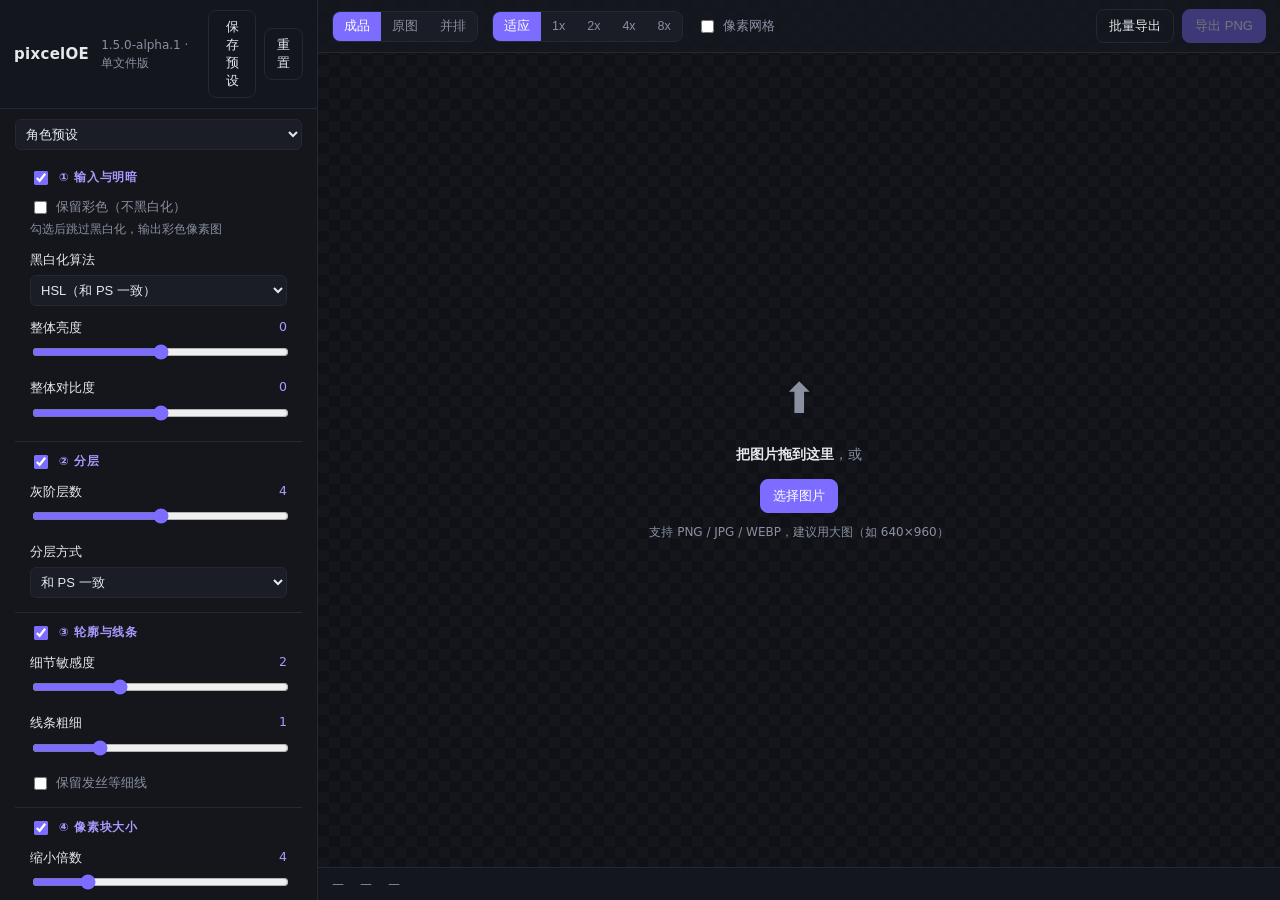
<file: pixcelOE.html>
<!DOCTYPE html>
<html lang="zh-CN">
<head>
<meta charset="UTF-8">
<meta name="viewport" content="width=device-width, initial-scale=1.0">
<title>pixcelOE 1.5.0-alpha.1 · 图片转像素图（单文件版）</title>
<style>
:root{--bg:#0c0e13;--panel:#14161c;--panel2:#1a1d25;--line:#232833;--fg:#e6e8ee;--fg2:#8a90a0;--accent:#7c6cff;--accent2:#a99bff}
*{box-sizing:border-box}
html,body{margin:0;height:100%;background:var(--bg);color:var(--fg);font:14px/1.5 system-ui,"Microsoft YaHei",sans-serif}
.layout{display:grid;grid-template-columns:318px minmax(0,1fr);grid-template-rows:minmax(0,1fr);height:100vh}
.panel{background:var(--panel);border-right:1px solid var(--line);overflow-y:auto;padding-bottom:16px}
.stage{display:flex;flex-direction:column;min-width:0;min-height:0;overflow:hidden;background:linear-gradient(45deg,#0f1116 25%,transparent 25%,transparent 75%,#0f1116 75%),linear-gradient(45deg,#0f1116 25%,#14161c 25%,#14161c 75%,#0f1116 75%);background-size:22px 22px;background-position:0 0,11px 11px}
.topbar{display:flex;align-items:center;gap:12px;padding:10px 14px;background:rgba(20,23,30,.95);border-bottom:1px solid var(--line)}
.topbar h1{font-size:15px;margin:0;font-weight:600;letter-spacing:.3px}
.topbar .sub{color:var(--fg2);font-size:12px}
.topbar-actions{margin-left:auto;display:flex;gap:8px;align-items:center}
.btn{background:var(--panel2);color:var(--fg);border:1px solid var(--line);border-radius:8px;padding:7px 12px;cursor:pointer;font-size:13px}
.btn:hover{background:#232733}
.btn.primary{background:var(--accent);border-color:var(--accent);color:#fff}
.btn:disabled{opacity:.4;cursor:not-allowed}
.btn.ghost{background:transparent}
.stage-toolbar{display:flex;align-items:center;gap:14px;padding:9px 14px;background:rgba(20,23,30,.92);border-bottom:1px solid var(--line);flex-wrap:wrap}
.seg{display:flex;background:var(--panel2);border:1px solid var(--line);border-radius:8px;overflow:hidden}
.seg button{background:transparent;color:var(--fg2);border:none;padding:6px 11px;cursor:pointer;font-size:12.5px}
.seg button.on{background:var(--accent);color:#fff}
.chk{display:flex;align-items:center;gap:6px;color:var(--fg2);font-size:12.5px;cursor:pointer;user-select:none}
.chk input{accent-color:var(--accent)}
.canvas-wrap{flex:1;position:relative;overflow:auto;display:grid;place-items:center;padding:22px;min-height:0}
.drop-hint{color:var(--fg2);text-align:center;padding:40px}
.drop-hint .drop-icon{font-size:42px;margin-bottom:8px}
.drop-hint b{color:var(--fg)}
.hint-sub{font-size:12px;margin-top:10px}
.views{display:flex;gap:16px;align-items:center}
.view{position:relative;line-height:0}
.view img{display:block;image-rendering:pixelated;max-width:none}
.tag{pointer-events:none;position:absolute;left:4px;top:4px;background:rgba(0,0,0,.6);color:#fff;font-size:11px;padding:2px 6px;border-radius:4px;display:none}
.views.result #view-original{display:none}
.views.original #view-result{display:none}
.views.original #view-original .tag,.views.split #view-original .tag{display:block}
.views.result #view-result .tag{display:block}
.grid-overlay{position:absolute;inset:0;pointer-events:none;z-index:3}
.busy{position:absolute;inset:0;display:flex;align-items:center;justify-content:center;gap:12px;background:rgba(12,14,19,.62);z-index:6;color:var(--fg2)}
.spinner{width:22px;height:22px;border:3px solid var(--line);border-top-color:var(--accent);border-radius:50%;animation:spin 1s linear infinite}
@keyframes spin{to{transform:rotate(360deg)}}
.stage-status{display:flex;gap:16px;padding:7px 14px;background:rgba(20,23,30,.95);border-top:1px solid var(--line);color:var(--fg2);font-size:12px;flex-wrap:wrap}
.stage-status .ok{color:#5ecf8a}
.stage-status .bad{color:#ef6a6a}
.group{border-bottom:1px solid #232833;padding:10px 15px 14px}
.group:last-child{border-bottom:none}
.step-toggle{display:flex;align-items:center;gap:8px;margin:0 0 10px;cursor:pointer;user-select:none}
.step-toggle input{accent-color:var(--accent);width:14px;height:14px;flex:0 0 auto}
.step-toggle span{font-size:11.5px;font-weight:600;letter-spacing:.7px;text-transform:uppercase;color:var(--accent2)}
.group.off .field{opacity:.35;pointer-events:none}
.field{margin-bottom:12px}
.field:last-child{margin-bottom:0}
.field-top{display:flex;justify-content:space-between;margin-bottom:5px}
.field-top label{font-size:13px;color:var(--fg)}
.val{color:var(--accent2);font-size:12.5px;font-variant-numeric:tabular-nums}
input[type=range]{width:100%;accent-color:var(--accent)}
select{width:100%;background:var(--panel2);color:var(--fg);border:1px solid var(--line);border-radius:6px;padding:6px;font-size:13px}
.help{font-size:11.5px;color:var(--fg2);margin-top:4px}
.chk .help{display:none}
#toast{position:fixed;left:50%;bottom:22px;transform:translateX(-50%);background:#232733;border:1px solid var(--line);color:var(--fg);padding:9px 16px;border-radius:8px;z-index:9;font-size:13px;opacity:0;transition:opacity .2s;pointer-events:none}
#toast.show{opacity:1}
.hidden{display:none!important}
</style>
</head>
<body>
<div class="layout">
  <aside class="panel">
    <div class="topbar">
      <h1>pixcelOE</h1><span class="sub">1.5.0-alpha.1 · 单文件版</span>
      <div class="topbar-actions">
        <button id="btn-save-preset" class="btn ghost" title="把当前参数存为预设">保存预设</button>
        <button id="btn-reset" class="btn ghost" title="恢复默认参数">重置</button>
      </div>
    </div>
    <div class="group">
      <label class="chk" style="margin-bottom:8px">
        <select id="preset">
          <option value="character">角色预设</option>
          <option value="scene">场景预设</option>
        </select>
      </label>
      <div id="controls"></div>
    </div>
  </aside>

  <section class="stage">
    <div class="stage-toolbar">
      <div class="seg" id="view-mode">
        <button data-v="result" class="on">成品</button>
        <button data-v="original">原图</button>
        <button data-v="split">并排</button>
      </div>
      <div class="seg" id="zoom">
        <button data-z="fit" class="on">适应</button>
        <button data-z="1">1x</button>
        <button data-z="2">2x</button>
        <button data-z="4">4x</button>
        <button data-z="8">8x</button>
      </div>
      <label class="chk"><input type="checkbox" id="chk-grid"> 像素网格</label>
      <div class="topbar-actions" style="margin-left:auto">
        <button id="btn-batch" class="btn ghost" title="批量导出多张图">批量导出</button>
        <button id="btn-export" class="btn primary" disabled>导出 PNG</button>
      </div>
    </div>

    <div class="canvas-wrap" id="canvas-wrap">
      <div id="drop-hint" class="drop-hint">
        <div class="drop-icon">⬆</div>
        <p><b>把图片拖到这里</b>，或</p>
        <button class="btn primary" id="btn-pick">选择图片</button>
        <p class="hint-sub">支持 PNG / JPG / WEBP，建议用大图（如 640×960）</p>
        <input type="file" id="file" accept="image/*" multiple hidden>
      </div>
      <div id="views" class="views hidden">
        <div class="view" id="view-original"><img id="img-original" alt="原图"></div>
        <div class="view" id="view-result"><img id="img-result" alt="成品"></div>
      </div>
      <div id="busy" class="busy hidden"><div class="spinner"></div><span>转换中…</span></div>
    </div>

    <div class="stage-status">
      <span id="st-size">—</span>
      <span id="st-time">—</span>
      <span id="st-check">—</span>
      <span id="st-warn" class="bad"></span>
    </div>
  </section>
</div>
<div id="toast"></div>

<script id="pipeline-code">
/* ============================ 调色板 ============================ */
const PALETTE = {
  gray: {
    character: { hex: ["#0F0F0F","#232323","#3A3A3A","#565656","#787878","#9E9E9E","#CACACA","#F2F2F2"] },
    scene: { hex: ["#000000","#282828","#5F5F5F","#919191","#B9B9B9","#DCDCDC","#FFFFFF"] }
  }
};
function hexToRgb(h){h=h.replace('#','');return [parseInt(h.slice(0,2),16),parseInt(h.slice(2,4),16),parseInt(h.slice(4,6),16)];}
function grayRgb(kind){return PALETTE.gray[kind].hex.map(hexToRgb);}
function narrowPalette(pal, levels){
  const n=pal.length;
  if(levels<=0||levels>=n) return pal.slice();
  if(levels===1)return [pal[0]];
  const out=[];
  for(let i=0;i<levels;i++){const idx=roundEven(i*(n-1)/(levels-1));out.push(pal[idx]);}
  return out;
}
function roundEven(v){const lo=Math.floor(v);return v-lo===0.5?(lo%2===0?lo:lo+1):Math.round(v);}
function posterizeSteps(levels, mode, pal){
  if(levels===1)levels=2;
  if(levels&&mode==='ps'){const step=255/(levels-1);const out=[];for(let i=0;i<levels;i++)out.push(roundEven(i*step));return out;}
  if(!pal) pal=grayRgb('character');
  let vals=pal.map(c=>c[0]);
  if(levels&&levels!==vals.length){const lo=Math.min(...vals),hi=Math.max(...vals);vals=[];for(let i=0;i<levels;i++)vals.push(roundEven(lo+(hi-lo)*i/(levels-1)));}
  return [...new Set(vals.map(v=>Math.round(v)))].sort((a,b)=>a-b);
}

/* ============================ 图像工具 ============================ */
const f32=Math.fround;
function lum709(r,g,b){return f32(f32(f32(f32(0.2126)*r)+f32(f32(0.7152)*g))+f32(f32(0.0722)*b));}
function clamp(v,a,b){return v<a?a:(v>b?b:v);}
function rgb2gray(rgb){const n=rgb.length/3;const g=new Float32Array(n);for(let i=0;i<n;i++){const o=i*3;g[i]=f32(0.2126*rgb[o]+0.7152*rgb[o+1]+0.0722*rgb[o+2]);}return g;}

/* Quickselect avoids allocating and sorting a JS array for every source pixel. */
let medianScratch=new Float32Array(256);
function medCount(vals,n){
  if(medianScratch.length<n)medianScratch=new Float32Array(n);
  const a=medianScratch;a.set(vals.subarray(0,n));const mid=n>>1;
  let left=0,right=n-1;
  while(left<right){
    const pivot=a[(left+right)>>1];let i=left,j=right;
    while(i<=j){while(a[i]<pivot)i++;while(a[j]>pivot)j--;if(i<=j){const v=a[i];a[i++]=a[j];a[j--]=v;}}
    if(mid<=j)right=j;else if(mid>=i)left=i;else break;
  }
  if(n%2)return a[mid];
  let lower=-Infinity;for(let i=0;i<mid;i++)if(a[i]>lower)lower=a[i];
  return f32(f32(lower+a[mid])/2);
}

/* 窗口 (2r+1)² 的 min/max/median（边缘复制） */
function localStat(gray,h,w,r){
  const mn=new Float32Array(h*w),mx=new Float32Array(h*w),md=new Float32Array(h*w);
  const N=(2*r+1)*(2*r+1);
  const buf=new Float32Array(N);
  for(let y=0;y<h;y++)for(let x=0;x<w;x++){
    let k=0,lo=255,hi=0;
    for(let dy=-r;dy<=r;dy++)for(let dx=-r;dx<=r;dx++){
      const yy=clamp(y+dy,0,h-1),xx=clamp(x+dx,0,w-1);
      const v=gray[yy*w+xx];buf[k++]=v;if(v<lo)lo=v;if(v>hi)hi=v;
    }
    mn[y*w+x]=lo;mx[y*w+x]=hi;md[y*w+x]=medCount(buf,N);
  }
  return [mn,mx,md];
}

/* 腐蚀(min)/膨胀(max) */
function morph(gray,h,w,r,mode){
  const out=gray.slice();
  for(let y=0;y<h;y++)for(let x=0;x<w;x++){
    let v=mode==='min'?255:0;
    for(let dy=-r;dy<=r;dy++)for(let dx=-r;dx<=r;dx++){
      const yy=clamp(y+dy,0,h-1),xx=clamp(x+dx,0,w-1);
      const t=gray[yy*w+xx];
      v=mode==='min'?Math.min(v,t):Math.max(v,t);
    }
    out[y*w+x]=v;
  }
  return out;
}

/* 对比度感知轮廓扩展 */
function outlineExpand(gray,h,w,patch,thickness,keepThin){
  const [mn,mx,med]=localStat(gray,h,w,patch);
  const bright=new Float32Array(h*w),dark=new Float32Array(h*w);
  for(let i=0;i<h*w;i++){bright[i]=Math.fround(Math.max(0,Math.fround(mx[i]-med[i])));dark[i]=Math.fround(Math.max(0,Math.fround(med[i]-mn[i])));}
  let wmax=0;
  const wt=new Float32Array(h*w);
  for(let i=0;i<h*w;i++){const w1=Math.fround(Math.fround(1-Math.fround(med[i]/255))*bright[i]);const w2=Math.fround(Math.abs(Math.fround(bright[i]-dark[i])));wt[i]=Math.fround(w1+w2);if(wt[i]>wmax)wmax=wt[i];}
  for(let i=0;i<h*w;i++)wt[i]=wmax>0?Math.fround(wt[i]/f32(wmax+1e-6)):0;
  const eroded=morph(gray,h,w,thickness,'min');
  const dilated=morph(gray,h,w,thickness,'max');
  const blended=new Float32Array(h*w);
  for(let i=0;i<h*w;i++)blended[i]=Math.fround(Math.fround(wt[i]*dilated[i])+Math.fround(f32(1-wt[i])*eroded[i]));
  let closed=morph(morph(blended,h,w,1,'max'),h,w,1,'min');
  if(keepThin)return closed;
  return morph(morph(closed,h,w,1,'min'),h,w,1,'max');
}

/* 轮廓扩展 + 彩色保持，返回 [expandedRgb(Uint8Clamped), gray] */
function expandOnly(rgb,h,w,patch,thickness,keepThin){
  const gray=rgb2gray(rgb);
  const expanded=outlineExpand(gray,h,w,patch,thickness,keepThin);
  const out=new Float32Array(h*w*3);
  for(let i=0;i<h*w;i++){
    const o=i*3;
    const ratio=clamp(Math.fround(expanded[i]/Math.max(gray[i],1.0)),0,4);
    out[o]=clamp(f32(rgb[o]*ratio),0,255);
    out[o+1]=clamp(f32(rgb[o+1]*ratio),0,255);
    out[o+2]=clamp(f32(rgb[o+2]*ratio),0,255);
  }
  return [out,gray];
}

/* ============================ 去饱和 / 分档 / 明暗 ============================ */
function desaturateAdjust(rgb,h,w,desat,brightness,contrast){
  const lum=new Float32Array(h*w);
  const k=contrast?((259*(contrast+255))/(255*(259-contrast))):1;
  for(let i=0;i<h*w;i++){
    const o=i*3,r=rgb[o],g=rgb[o+1],b=rgb[o+2];
    let l=desat==='hsl'?Math.fround((Math.max(r,g,b)+Math.min(r,g,b))*0.5):lum709(r,g,b);
    if(brightness)l=Math.fround(l+brightness);
    if(contrast)l=f32(f32(f32(k)*f32(l-128))+128);
    lum[i]=clamp(l,0,255);
  }
  return lum;
}

function posterizeLum(lum,h,w,levels,mode,steps){
  const out=new Uint8ClampedArray(h*w*3);
  for(let i=0;i<h*w;i++){
    let g;
    if(mode==='ps'&&levels&&levels>=2){
      let idx=Math.floor(lum[i]*levels/256);
      idx=clamp(idx,0,steps.length-1);
      g=steps[idx];
    }else{
      let best=0,bd=1e9;
      for(let s=0;s<steps.length;s++){const d=Math.abs(lum[i]-steps[s]);if(d<bd){bd=d;best=s;}}
      g=steps[best];
    }
    const o=i*3;out[o]=g;out[o+1]=g;out[o+2]=g;
  }
  return out;
}

function adjustColor(rgb,h,w,brightness,contrast){
  const out=new Uint8ClampedArray(h*w*3);
  const k=contrast?((259*(contrast+255))/(255*(259-contrast))):1;
  for(let i=0;i<h*w;i++){
    const o=i*3,r=rgb[o],g=rgb[o+1],b=rgb[o+2];
    let l0=(Math.max(r,g,b)+Math.min(r,g,b))*0.5;
    let l=l0;
    if(brightness)l=f32(l+brightness);
    if(contrast)l=f32(f32(f32(k)*f32(l-128))+128);
    l=clamp(l,0,255);
    const ratio=l0>0?f32(l/Math.max(l0,1e-6)):1;
    out[o]=Math.trunc(clamp(f32(r*ratio),0,255));out[o+1]=Math.trunc(clamp(f32(g*ratio),0,255));out[o+2]=Math.trunc(clamp(f32(b*ratio),0,255));
  }
  return out;
}

/* ============================ LAB ============================ */
function srgbToLinear(c){return c<=f32(0.04045)?f32(c/f32(12.92)):f32(Math.pow(f32(f32(c+f32(0.055))/f32(1.055)),f32(2.4)));}
function linearToSrgb(c){return c<=f32(0.0031308)?f32(f32(12.92)*c):f32(f32(f32(1.055)*f32(Math.pow(Math.max(c,0),f32(1/2.4))))-f32(0.055));}
function labF(t){const d=6/29;return t>f32(d*d*d)?f32(Math.cbrt(t)):f32(f32(t/f32(3*d*d))+f32(4/29));}
function labFinv(t){const d=6/29;return t>f32(d)?f32(Math.pow(t,3)):f32(f32(3*d*d)*f32(t-f32(4/29)));}
function dot3(a,b,c,x,y,z){return f32(f32(f32(f32(a)*x)+f32(f32(b)*y))+f32(f32(c)*z));}
function rgbToLab(rgb,h,w){
  const lab=new Float32Array(h*w*3);
  for(let i=0;i<h*w;i++){
    const o=i*3;
    const r=srgbToLinear(f32(rgb[o]/255)),g=srgbToLinear(f32(rgb[o+1]/255)),b=srgbToLinear(f32(rgb[o+2]/255));
    const x=dot3(0.412453,0.357580,0.180423,r,g,b);
    const y=dot3(0.212671,0.715160,0.072169,r,g,b);
    const z=dot3(0.019334,0.119193,0.950227,r,g,b);
    const fx=labF(f32(x/f32(0.95047))),fy=labF(y),fz=labF(f32(z/f32(1.08883)));
    lab[o]=f32(f32(116*fy)-16);lab[o+1]=f32(500*f32(fx-fy));lab[o+2]=f32(200*f32(fy-fz));
  }
  return lab;
}
function labToRgb(lab,h,w){
  const rgb=new Uint8ClampedArray(h*w*3);
  for(let i=0;i<h*w;i++){
    const o=i*3,L=lab[o],A=lab[o+1],B=lab[o+2];
    const fy=f32(f32(L+16)/116),fx=f32(fy+f32(A/500)),fz=f32(fy-f32(B/200));
    const x=f32(f32(0.95047)*labFinv(fx)),y=labFinv(fy),z=f32(f32(1.08883)*labFinv(fz));
    let r=dot3(3.240479,-1.537150,-0.498535,x,y,z);
    let g=dot3(-0.969256,1.875992,0.041556,x,y,z);
    let b=dot3(0.055648,-0.204043,1.057311,x,y,z);
    rgb[o]=Math.trunc(clamp(f32(linearToSrgb(r)*255),0,255));
    rgb[o+1]=Math.trunc(clamp(f32(linearToSrgb(g)*255),0,255));
    rgb[o+2]=Math.trunc(clamp(f32(linearToSrgb(b)*255),0,255));
  }
  return rgb;
}

/* Hue-preserving HSL lightness layers + optional lightness dither. */
const BAYER={
  bayer4:[[0,8,2,10],[12,4,14,6],[3,11,1,9],[15,7,13,5]],
  bayer8:[[0,32,8,40,2,34,10,42],[48,16,56,24,50,18,58,26],[12,44,4,36,14,46,6,38],[60,28,52,20,62,30,54,22],[3,35,11,43,1,33,9,41],[51,19,59,27,49,17,57,25],[15,47,7,39,13,45,5,37],[63,31,55,23,61,29,53,21]]
};
function quantizeColor(rgb,h,w,colorLevels,grayLevels,dither,ditherStrength){
  const out=new Uint8ClampedArray(h*w*3),m=BAYER[dither];
  const clv=Math.max(2,colorLevels),glv=Math.max(2,grayLevels);
  for(let y=0;y<h;y++)for(let x=0;x<w;x++){
    const o=(y*w+x)*3;
    const r=f32(rgb[o]/255),g=f32(rgb[o+1]/255),b=f32(rgb[o+2]/255);
    const hi=Math.max(r,g,b),lo=Math.min(r,g,b),base=f32(f32(hi+lo)*0.5);
    let lightness=base;
    if(m){const t=m[y%m.length][x%m[0].length]/(m.length*m[0].length)-0.5;
      lightness=clamp(f32(lightness+f32(t*f32(ditherStrength/255))),0,1);}
    const k=f32(hi-lo)>f32(8/255)?clv:glv;
    const target=f32(clamp(Math.floor(lightness*k+0.5)/k,0,1));
    writeLightness(out,o,r,g,b,base,target);
  }
  return out;
}
function writeLightness(out,o,r,g,b,base,target){
  const span=Math.min(base,f32(1-base)),targetSpan=Math.min(target,f32(1-target));
  const scale=span>0?f32(targetSpan/span):0;
  out[o]=roundEven(f32(clamp(f32(f32(f32(r-base)*scale)+target),0,1)*255));
  out[o+1]=roundEven(f32(clamp(f32(f32(f32(g-base)*scale)+target),0,1)*255));
  out[o+2]=roundEven(f32(clamp(f32(f32(f32(b-base)*scale)+target),0,1)*255));
}
function restoreColorHue(rgb,reference,h,w){
  const out=new Uint8ClampedArray(h*w*3);
  for(let o=0;o<out.length;o+=3){
    const r=f32(reference[o]/255),g=f32(reference[o+1]/255),b=f32(reference[o+2]/255);
    const base=f32(f32(Math.max(r,g,b)+Math.min(r,g,b))*0.5);
    const a=f32(rgb[o]/255),c=f32(rgb[o+1]/255),d=f32(rgb[o+2]/255);
    const target=f32(f32(Math.max(a,c,d)+Math.min(a,c,d))*0.5);
    if(Math.max(reference[o],reference[o+1],reference[o+2])-Math.min(reference[o],reference[o+1],reference[o+2])<=8){
      const gray=roundEven(f32(target*255));out[o]=gray;out[o+1]=gray;out[o+2]=gray;
    }else writeLightness(out,o,r,g,b,base,target);
  }
  return out;
}
function cleanColorSpeckles(reference,h,w,strength=2){
  if(strength<=0)return reference;
  const n=h*w,hue=new Float64Array(n),colored=new Uint8Array(n),out=reference.slice();
  for(let i=0;i<n;i++){
    const o=i*3,r=reference[o],g=reference[o+1],b=reference[o+2];
    const hi=Math.max(r,g,b),lo=Math.min(r,g,b),delta=hi-lo;
    colored[i]=delta>8?1:0;const safe=Math.max(delta,1);
    const angle=hi===r?(g-b)/safe:hi===g?2+(b-r)/safe:4+(r-g)/safe;
    hue[i]=(angle*60+360)%360;
  }
  const similar=(a,b)=>{if(!colored[a])return !colored[b];const d=Math.abs(hue[a]-hue[b]);return colored[b]&&Math.min(d,360-d)<=18;};
  for(let y=0;y<h;y++)for(let x=0;x<w;x++){
    const i=y*w+x;if(!colored[i])continue;
    const neighbors=[];let support=0;
    for(let yy=Math.max(0,y-2);yy<Math.min(h,y+3);yy++)for(let xx=Math.max(0,x-2);xx<Math.min(w,x+3);xx++){
      const j=yy*w+xx;if(j===i)continue;neighbors.push(j);if(similar(i,j))support++;
    }
    if(support>=(Number(strength)===1?1:5))continue;
    let best=-1,bestCount=2,bestDistance=Infinity;
    for(const j of neighbors){
      let count=0;for(const k of neighbors)if(similar(j,k))count++;
      const distance=(Math.floor(j/w)-y)**2+(j%w-x)**2;
      if(count>=3&&(count>bestCount||(count===bestCount&&distance<bestDistance))){best=j;bestCount=count;bestDistance=distance;}
    }
    if(best>=0){out[i*3]=reference[best*3];out[i*3+1]=reference[best*3+1];out[i*3+2]=reference[best*3+2];}
  }
  return out;
}

/* ============================ 降采样 ============================ */
function contrastDownsample(rgb,h,w,factor,darkTol,mode){
  const ph=Math.floor(h/factor),pw=Math.floor(w/factor);
  const out=new Uint8ClampedArray(ph*pw*3);
  const tol=0.02,center=(factor*factor)>>1;
  for(let by=0;by<ph;by++)for(let bx=0;bx<pw;bx++){
    // 收集块
    const N=factor*factor;const lum=new Float32Array(N);
    const ch=[new Float32Array(N),new Float32Array(N),new Float32Array(N)];
    let k=0;
    for(let dy=0;dy<factor;dy++)for(let dx=0;dx<factor;dx++){
      const o=((by*factor+dy)*w+(bx*factor+dx))*3;
      const r=f32(rgb[o]/255),g=f32(rgb[o+1]/255),b=f32(rgb[o+2]/255);
      lum[k]=Math.fround(lum709(r,g,b));ch[0][k]=r;ch[1][k]=g;ch[2][k]=b;k++;
    }
    const bMed=medCount(lum,N);
    let bMean=0,bMin=1,bMax=0;
    for(let i=0;i<N;i++){bMean=Math.fround(bMean+lum[i]);if(lum[i]<bMin)bMin=lum[i];if(lum[i]>bMax)bMax=lum[i];}
    bMean=Math.fround(bMean/N);
    let outLum;
    if(mode==='median')outLum=bMed;
    else{
      outLum=bMed<bMean-tol?bMin:(bMed>bMean+tol?bMax:lum[center]);
      if(mode==='bridge'){
        const choseLight=outLum>bMed;
        const gap=(bMin<bMed-darkTol)&&choseLight;
        if(gap)outLum=bMin;
      }else if((mode==='dark'||mode==='edge')&&darkTol>0){
        let darkLine;
        if(mode==='edge'){
          let bgf=0;for(let i=0;i<N;i++)if(lum[i]>0.90)bgf+=1;bgf/=N;
          darkLine=(bMin<bMed-darkTol)&&(bgf>0.02);
        }else darkLine=bMin<bMed-darkTol;
        if(darkLine)outLum=bMin;
      }
    }
    // 色度 median
    const cur=[medCount(ch[0],N),medCount(ch[1],N),medCount(ch[2],N)];
    const curLum=lum709(cur[0],cur[1],cur[2]);
    const delta=f32(outLum-curLum);
    const oo=(by*pw+bx)*3;
    out[oo]=roundEven(f32(clamp(f32(cur[0]+delta),0,1)*255));
    out[oo+1]=roundEven(f32(clamp(f32(cur[1]+delta),0,1)*255));
    out[oo+2]=roundEven(f32(clamp(f32(cur[2]+delta),0,1)*255));
  }
  return out;
}

function downsampleColor(rgb,h,w,factor,mode){
  let padH=(factor-h%factor)%factor,padW=(factor-w%factor)%factor;
  const H=h+padH,W=w+padW;
  const buf=new Uint8ClampedArray(H*W*3);
  for(let y=0;y<H;y++)for(let x=0;x<W;x++){
    const yy=clamp(y,0,h-1),xx=clamp(x,0,w-1);
    const o=(y*W+x)*3,so=(yy*w+xx)*3;
    buf[o]=rgb[so];buf[o+1]=rgb[so+1];buf[o+2]=rgb[so+2];
  }
  const ph=Math.floor(H/factor),pw=Math.floor(W/factor);
  const out=new Uint8ClampedArray(ph*pw*3);
  const N=factor*factor;
  for(let by=0;by<ph;by++)for(let bx=0;bx<pw;bx++){
    const lum=new Float32Array(N);
    for(let dy=0;dy<factor;dy++)for(let dx=0;dx<factor;dx++){
      const o=((by*factor+dy)*W+(bx*factor+dx))*3;
      lum[dy*factor+dx]=f32((buf[o]+buf[o+1]+buf[o+2])/3);
    }
    let idx;
    if(mode==='box'||mode==='edge'){ // 均值
      let r=0,g=0,b=0;
      for(let dy=0;dy<factor;dy++)for(let dx=0;dx<factor;dx++){
        const o=((by*factor+dy)*W+(bx*factor+dx))*3;
        r+=buf[o];g+=buf[o+1];b+=buf[o+2];
      }
      const oo=(by*pw+bx)*3;out[oo]=roundEven(f32(r/N));out[oo+1]=roundEven(f32(g/N));out[oo+2]=roundEven(f32(b/N));
      continue;
    }
    if(mode==='dark')idx=argMin(lum,N);
    else if(mode==='skew')idx=argMax(lum,N);
    else if(mode==='median')idx=argMedian(lum,N);
    else{ // bridge
      let bMin=255,bMax=0,bMean=0;
      for(let i=0;i<N;i++){bMean+=lum[i];if(lum[i]<bMin)bMin=lum[i];if(lum[i]>bMax)bMax=lum[i];}
      bMean/=N;
      const bMed=medCount(lum,N);
      const skew=f32(bMed-f32(f32(bMin+bMax)/2));
      idx=skew<-8?argMin(lum,N):(skew>8?argMax(lum,N):argMedian(lum,N));
    }
    const o=((by*factor+idx/factor|0)*W+(bx*factor+idx%factor))*3;
    const oo=(by*pw+bx)*3;out[oo]=buf[o];out[oo+1]=buf[o+1];out[oo+2]=buf[o+2];
  }
  return out;
}
function argMin(a,n){let m=0;for(let i=1;i<n;i++)if(a[i]<a[m])m=i;return m;}
function argMax(a,n){let m=0;for(let i=1;i<n;i++)if(a[i]>a[m])m=i;return m;}
function argMedian(a,n){return Array.from({length:n},(_,i)=>i).sort((i,j)=>a[i]-a[j])[n>>1];}

/* ============================ 量化 / 抖动 ============================ */
function nearestPalette(rgb,h,w,palette){
  const out=new Uint8ClampedArray(h*w*3);
  for(let i=0;i<h*w;i++){
    const o=i*3,r=rgb[o],g=rgb[o+1],b=rgb[o+2];
    let bd=1e9,bc=palette[0];
    for(const c of palette){const d=(r-c[0])**2+(g-c[1])**2+(b-c[2])**2;if(d<bd){bd=d;bc=c;}}
    out[o]=bc[0];out[o+1]=bc[1];out[o+2]=bc[2];
  }
  return out;
}
function applyDither(rgb,h,w,pattern,strength){
  const m=BAYER[pattern];const n=m.length*m[0].length,th=m.length,tw=m[0].length;
  const out=new Uint8ClampedArray(h*w*3);
  for(let y=0;y<h;y++)for(let x=0;x<w;x++){
    const t=m[y%th][x%tw]/n-0.5;
    const i=y*w+x,o=i*3;
    const lum0=f32((rgb[o]+rgb[o+1]+rgb[o+2])/3);
    const lum1=clamp(f32(lum0+f32(t*f32(strength))),0,255);
    const ratio=lum0>0?f32(lum1/Math.max(lum0,1e-6)):1;
    out[o]=Math.trunc(clamp(f32(rgb[o]*ratio),0,255));out[o+1]=Math.trunc(clamp(f32(rgb[o+1]*ratio),0,255));out[o+2]=Math.trunc(clamp(f32(rgb[o+2]*ratio),0,255));
  }
  return out;
}

// Same deterministic masks as core/selective.py; also embedded in the offline worker.
function accentHSV(c){
  const hi=Math.max(...c),lo=Math.min(...c),d=hi-lo,safe=Math.max(d,1);
  const hue=hi===c[0]?(c[1]-c[2])/safe:hi===c[1]?2+(c[2]-c[0])/safe:4+(c[0]-c[1])/safe;
  return [(hue*60+360)%360,hi?d/hi*100:0,d];
}
function accentRGB(hex){return [1,3,5].map(i=>parseInt(hex.slice(i,i+2),16));}
function accentShade(target,gray){
  const rgb=target.map(c=>f32(c/255)),base=f32(f32(Math.max(...rgb)+Math.min(...rgb))*.5);
  const light=f32(f32(f32(Math.max(...gray)/255)+f32(Math.min(...gray)/255))*.5);
  const out=new Uint8ClampedArray(3);
  if(Math.max(...target)-Math.min(...target)<=8)out.fill(roundEven(f32(light*255)));
  else writeLightness(out,0,...rgb,base,light);return out;
}
function rasterPaintMask(value,H,W,stride,w,h){
  const mask=new Uint8Array(H*W);
  for(const stroke of (value.strokes||[]).slice(0,512)){
    const pts=stroke.points||[],radius=Math.max(.00001,Math.min(64,Number(stroke.radius??.03)))*Math.min(w,h);
    for(let k=0;k<pts.length;k++){
      const a=pts[k],b=pts[Math.min(k+1,pts.length-1)],ax=a[0]*w,ay=a[1]*h,dx=(b[0]-a[0])*w,dy=(b[1]-a[1])*h;
      const denom=dx*dx+dy*dy;
      const x0=Math.max(0,Math.floor((Math.min(ax,ax+dx)-radius)/stride)-1),x1=Math.min(W,Math.ceil((Math.max(ax,ax+dx)+radius)/stride)+1);
      const y0=Math.max(0,Math.floor((Math.min(ay,ay+dy)-radius)/stride)-1),y1=Math.min(H,Math.ceil((Math.max(ay,ay+dy)+radius)/stride)+1);
      for(let y=y0;y<y1;y++)for(let x=x0;x<x1;x++){
        const sx=Math.min(x*stride+Math.floor(stride/2),w-1)+.5,sy=Math.min(y*stride+Math.floor(stride/2),h-1)+.5;
        const t=denom?clamp(((sx-ax)*dx+(sy-ay)*dy)/denom,0,1):0;
        if((sx-ax-t*dx)**2+(sy-ay-t*dy)**2<=radius*radius)mask[y*W+x]=stroke.erase!==true?1:0;
      }
    }
  }
  return mask;
}
function applySelectiveColor(gray,source,h,w,factor,downsample,rules){
  const guide=downsample?downsampleColor(source,h,w,factor,'median'):source;
  const H=downsample?Math.ceil(h/factor):h,W=downsample?Math.ceil(w/factor):w,stride=downsample?factor:1;
  const out=new Uint8ClampedArray(gray),hsv=Array.from({length:H*W},(_,i)=>accentHSV(guide.subarray(i*3,i*3+3)));
  for(const rule of (Array.isArray(rules)?rules:[]).slice(0,12)){
    if(!rule||rule.enabled===false||!/^#[0-9a-f]{6}$/i.test(rule.source)||!/^#[0-9a-f]{6}$/i.test(rule.target))continue;
    const reference=accentHSV(accentRGB(rule.source)),ref=reference[0],target=accentRGB(rule.target);
    if(reference[2]<=8)continue;
    const tolerance=clamp(Number(rule.tolerance??20),0,90),saturation=clamp(Number(rule.saturation??20),0,100);
    const dark=clamp(Math.trunc(rule.dark_limit??32),0,128),minimum=clamp(Math.trunc(rule.min_size??2),1,40000000);
    const region=rule.region,mask=new Uint8Array(H*W);
    const painted=rule.paint_mask?rasterPaintMask(rule.paint_mask,H,W,stride,w,h):null;
    for(let y=0;y<H;y++)for(let x=0;x<W;x++){
      const i=y*W+x,o=i*3,[hue,sat,delta]=hsv[i],d=Math.abs(hue-ref);
      const sx=(Math.min(x*stride+Math.floor(stride/2),w-1)+.5)/w,sy=(Math.min(y*stride+Math.floor(stride/2),h-1)+.5)/h;
      if(Math.min(d,360-d)>tolerance||sat<saturation||delta<=8||(gray[o]+gray[o+1]+gray[o+2])/3<=dark)continue;
      if(region&&!(sx>=region[0]&&sx<region[2]&&sy>=region[1]&&sy<region[3]))continue;
      if(painted&&!painted[i])continue;
      const shade=accentShade(target,gray.subarray(o,o+3));
      if(Math.max(...shade)-Math.min(...shade)<=8)continue;
      mask[i]=1;
    }
    if(minimum>1){
      const visited=new Uint8Array(H*W),queue=new Int32Array(H*W);
      for(let i=0;i<mask.length;i++){
        if(!mask[i]||visited[i])continue;
        let end=1;queue[0]=i;visited[i]=1;
        for(let start=0;start<end;start++){
          const n=queue[start],x=n%W,y=Math.floor(n/W);
          for(const j of [y>0?n-W:-1,y<H-1?n+W:-1,x>0?n-1:-1,x<W-1?n+1:-1]){
            if(j>=0&&mask[j]&&!visited[j]){visited[j]=1;queue[end++]=j;}
          }
        }
        if(end<minimum)for(let j=0;j<end;j++)mask[queue[j]]=0;
      }
    }
    for(let i=0;i<mask.length;i++)if(mask[i])out.set(accentShade(target,gray.subarray(i*3,i*3+3)),i*3);
  }
  return out;
}

/* ============================ 管线 ============================ */
let expandCache=null,colorGuideCache=null;
function convert(rgb,h,w,p){
  if(p.selective_mode)p={...p,color_mode:false,posterize_skip:false};
  if(p.posterize_levels===1)p={...p,posterize_levels:2};
  // ① 输入与明暗
  let post,lum;
  if(p.posterize_skip||p.color_mode){
    post=new Uint8ClampedArray(rgb);
    lum=rgb2gray(rgb);
  }else if(p.enable_input){
    lum=desaturateAdjust(rgb,h,w,p.desat,p.brightness,p.contrast);
  }else{
    lum=desaturateAdjust(rgb,h,w,p.desat,0,0);
  }
  // ①彩色模式的明暗调整
  if(p.color_mode&&p.enable_input){
    post=adjustColor(rgb,h,w,p.brightness,p.contrast);
  }else if(p.color_mode){
    post=new Uint8ClampedArray(rgb);
  }
  // ② 灰阶分几层 / 色彩分层
  if(p.color_mode){
    if(p.enable_posterize)post=quantizeColor(post,h,w,p.color_levels,p.posterize_levels,'none',0);
  }else if(!p.posterize_skip){
    if(p.enable_posterize){
      const steps=posterizeSteps(p.posterize_levels,p.posterize_mode,grayRgb(p.palette_kind));
      post=posterizeLum(lum,h,w,p.posterize_levels,p.posterize_mode,steps);
    }else{
      post=new Uint8ClampedArray(h*w*3);
      for(let i=0;i<h*w;i++){const g=Math.trunc(lum[i]);const o=i*3;post[o]=g;post[o+1]=g;post[o+2]=g;}
    }
  }
  // ③ 轮廓扩展
  let expanded_rgb;
  if(p.enable_outline){
    const key=JSON.stringify([h,w,p.color_mode,p.posterize_skip,p.enable_input,p.desat,
      p.brightness,p.contrast,p.enable_posterize,p.posterize_levels,p.posterize_mode,
      p.color_levels,p.palette_kind,p.patch,p.thickness,p.keep_thin]);
    if(expandCache&&expandCache.src===rgb&&expandCache.key===key)expanded_rgb=expandCache.data;
    else{[expanded_rgb]=expandOnly(post,h,w,p.patch,p.thickness,p.keep_thin);expandCache={src:rgb,key,data:expanded_rgb};}
  }else{
    expanded_rgb=new Uint8ClampedArray(post);
  }
  // ④ 降采样
  let small;
  if(p.enable_downsample){
    const padH=(p.factor-h%p.factor)%p.factor,padW=(p.factor-w%p.factor)%p.factor;
    if(p.color_mode){
      small=downsampleColor(Uint8Array.from(expanded_rgb,v=>Math.trunc(v)),h,w,p.factor,p.downsample);
    }else{
      const H=h+padH,W=w+padW;
      const buf=new Uint8ClampedArray(H*W*3);
      for(let y=0;y<H;y++)for(let x=0;x<W;x++){
        const yy=clamp(y,0,h-1),xx=clamp(x,0,w-1);
        const o=(y*W+x)*3,so=(yy*w+xx)*3;
        buf[o]=Math.trunc(expanded_rgb[so]);buf[o+1]=Math.trunc(expanded_rgb[so+1]);buf[o+2]=Math.trunc(expanded_rgb[so+2]);
      }
      small=contrastDownsample(buf,H,W,p.factor,p.dark_tol,p.downsample);
    }
  }else{
    small=Uint8ClampedArray.from(expanded_rgb,v=>Math.trunc(v));
  }
  // ⑤ 颜色
  const sH=p.enable_downsample?Math.ceil(h/p.factor):h;
  const sW=p.enable_downsample?Math.ceil(w/p.factor):w;
  let final;
  if(p.color_mode){
    final=p.enable_quantize?quantizeColor(small,sH,sW,p.color_levels,p.posterize_levels,p.dither,p.dither_strength):small;
    const key=JSON.stringify([h,w,p.enable_downsample,p.factor,p.downsample,p.color_cleanup,p.enable_quantize]);
    if(!colorGuideCache||colorGuideCache.src!==rgb||colorGuideCache.key!==key){
      let guide=p.enable_downsample?downsampleColor(rgb,h,w,p.factor,p.downsample):rgb;
      guide=cleanColorSpeckles(guide,sH,sW,p.enable_quantize?(p.color_cleanup??2):0);
      colorGuideCache={src:rgb,key,data:guide};
    }
    final=restoreColorHue(final,colorGuideCache.data,sH,sW);
  }else if(p.enable_quantize){
    if(p.dither!=='none')small=applyDither(small,sH,sW,p.dither,p.dither_strength);
    if(p.no_quantize){
      final=small;
    }else{
      const pal=narrowPalette(grayRgb(p.palette_kind),p.quantize_levels);
      final=nearestPalette(small,sH,sW,pal);
    }
  }else{
    if(p.enable_posterize&&!p.posterize_skip){
      const steps=posterizeSteps(p.posterize_levels,p.posterize_mode,grayRgb(p.palette_kind));
      final=new Uint8ClampedArray(sH*sW*3);
      for(let i=0;i<sH*sW;i++){
        const l=(small[i*3]+small[i*3+1]+small[i*3+2])/3;
        let bd=1e9,bg=steps[0];
        for(const s of steps){const d=Math.abs(l-s);if(d<bd){bd=d;bg=s;}}
        final[i*3]=bg;final[i*3+1]=bg;final[i*3+2]=bg;
      }
    }else final=small;
  }
  if(p.selective_mode)final=applySelectiveColor(final,rgb,h,w,p.factor,p.enable_downsample,p.accent_rules||[]);
  return {final,outW:sW,outH:sH};
}
</script>
<script>

/* ============================ 预设 / 参数 ============================ */
const TOOL_VERSION='1.5.0-alpha.1';
const PRESETS={
  character:{posterize_skip:false,color_mode:false,desat:'hsl',brightness:0,contrast:0,
    posterize_levels:4,color_levels:12,color_cleanup:2,selective_mode:false,accent_rules:[],posterize_mode:'ps',patch:2,thickness:1,keep_thin:false,
    factor:4,downsample:'bridge',dark_tol:0.06,palette_kind:'character',quantize_levels:4,
    no_quantize:false,dither:'none',dither_strength:24,
    enable_input:true,enable_posterize:true,enable_outline:true,enable_downsample:true,enable_quantize:true},
  scene:{posterize_skip:false,color_mode:false,desat:'hsl',brightness:0,contrast:0,
    posterize_levels:4,color_levels:12,color_cleanup:2,selective_mode:false,accent_rules:[],posterize_mode:'ps',patch:2,thickness:1,keep_thin:false,
    factor:2,downsample:'bridge',dark_tol:0.06,palette_kind:'scene',quantize_levels:0,
    no_quantize:false,dither:'none',dither_strength:24,
    enable_input:true,enable_posterize:true,enable_outline:true,enable_downsample:true,enable_quantize:true}
};
const GROUPS=[
  {title:'① 输入与明暗',enableKey:'enable_input',items:[
    {k:'color_mode',t:'bool',label:'保留彩色（不黑白化）',help:'勾选后跳过黑白化，输出彩色像素图'},
    {k:'desat',t:'select',label:'黑白化算法',opts:[['hsl','HSL（和 PS 一致）'],['rec709','Rec.709（旧）']]},
    {k:'brightness',t:'range',label:'整体亮度',min:-150,max:150,step:1},
    {k:'contrast',t:'range',label:'整体对比度',min:-100,max:100,step:1},
  ]},
  {title:'② 分层',enableKey:'enable_posterize',items:[]},
  {title:'③ 轮廓与线条',enableKey:'enable_outline',items:[
    {k:'patch',t:'range',label:'细节敏感度',min:1,max:4,step:1},
    {k:'thickness',t:'range',label:'线条粗细',min:0,max:4,step:1},
    {k:'keep_thin',t:'bool',label:'保留发丝等细线'},
  ]},
  {title:'④ 像素块大小',enableKey:'enable_downsample',items:[
    {k:'factor',t:'range',label:'缩小倍数',min:1,max:16,step:1},
    {k:'downsample',t:'select',label:'像素块取值方式',opts:[['bridge','推荐：补断线'],['skew','原始'],['dark','暗线更实'],['edge','边缘'],['median','中值']]},
    {k:'dark_tol',t:'range',label:'暗线保留强度',min:0,max:0.5,step:0.01},
  ]},
  {title:'⑤ 颜色',enableKey:'enable_quantize',items:[
    {k:'palette_kind',t:'select',label:'调色板',opts:[['character','角色灰阶'],['scene','场景灰阶']]},
    {k:'quantize_levels',t:'range',label:'颜色数',min:0,max:8,step:1},
    {k:'no_quantize',t:'bool',label:'不强制套调色板'},
  ]},
];
const DITHER_ITEMS=[
  {k:'dither',t:'select',label:'抖动（dither）',opts:[['none','不抖动'],['bayer4','4×4 Bayer'],['bayer8','8×8 Bayer']]},
  {k:'dither_strength',t:'range',label:'抖动强度',min:0,max:100,step:1},
];

const state={id:null,srcW:0,srcH:0,outW:0,outH:0,params:{...PRESETS.character},
  view:'result',zoom:'fit',grid:false,srcData:null,files:[]};
const $=s=>document.querySelector(s);
const $$=s=>Array.from(document.querySelectorAll(s));
function fmt(v){return typeof v==='number'?(Math.round(v*100)/100).toString():String(v);}
let toastTimer=null;
function toast(msg){const t=$('#toast');t.textContent=msg;t.classList.add('show');clearTimeout(toastTimer);toastTimer=setTimeout(()=>t.classList.remove('show'),2200);}

/* ============================ 控件 ============================ */
// Shared controls, embedded verbatim in pixcelOE.html for file:// use.
let accentTool=null,accentDrag=null,accentOverlay=null,accentPaintOverlay=null,accentBrushSize=24;
function refreshAccentOverlay(){
  const editing=accentTool&&['paint','erase'].includes(accentTool.mode)&&state.view==='original';
  if(!editing){if(accentPaintOverlay)accentPaintOverlay.style.display='none';return;}
  const img=document.getElementById('img-original'),r=img.getBoundingClientRect();
  if(!accentPaintOverlay){accentPaintOverlay=document.createElement('canvas');accentPaintOverlay.style.cssText='position:fixed;pointer-events:none;z-index:8';document.body.append(accentPaintOverlay);}
  const cv=accentPaintOverlay;cv.width=img.naturalWidth;cv.height=img.naturalHeight;
  Object.assign(cv.style,{display:'block',left:r.left+'px',top:r.top+'px',width:r.width+'px',height:r.height+'px'});
  const ctx=cv.getContext('2d'),rule=(state.params.accent_rules||[])[accentTool.index];
  const strokes=[...(rule?.paint_mask?.strokes||[])];if(accentDrag?.stroke)strokes.push(accentDrag.stroke);
  for(const stroke of strokes){
    ctx.globalCompositeOperation=stroke.erase?'destination-out':'source-over';ctx.strokeStyle=ctx.fillStyle='#c040ff88';
    ctx.lineWidth=stroke.radius*Math.min(cv.width,cv.height)*2;ctx.lineCap=ctx.lineJoin='round';
    const pts=stroke.points;if(!pts.length)continue;
    if(pts.length===1){ctx.beginPath();ctx.arc(pts[0][0]*cv.width,pts[0][1]*cv.height,ctx.lineWidth/2,0,Math.PI*2);ctx.fill();}
    else{ctx.beginPath();ctx.moveTo(pts[0][0]*cv.width,pts[0][1]*cv.height);for(const p of pts.slice(1))ctx.lineTo(p[0]*cv.width,p[1]*cv.height);ctx.stroke();}
  }
}
function cancelAccentSelection(){
  accentTool=null;accentDrag=null;
  if(accentOverlay)accentOverlay.style.display='none';
  if(accentPaintOverlay)accentPaintOverlay.style.display='none';
  const img=document.getElementById('img-original');if(img)img.style.cursor='';
}
function updateAccent(index,key,value){
  const rules=(state.params.accent_rules||[]).map((r,i)=>i===index?{...r,[key]:value}:r);
  setParam('accent_rules',rules);
}
function buildAccentControls(host){
  const sec=document.createElement('div');sec.className='group';sec.dataset.k='selective_mode';
  const label=document.createElement('label');label.className='chk';
  const toggle=document.createElement('input');toggle.type='checkbox';toggle.checked=!!state.params.selective_mode;
  toggle.onchange=()=>{
    state.params.selective_mode=toggle.checked;
    if(toggle.checked){state.params.color_mode=false;state.params.posterize_skip=false;}
    accentTool=null;buildControls();scheduleRender();
  };
  label.append(toggle,document.createTextNode(' ⑥ 抽色艺术（保留灰阶明度）'));sec.append(label);host.append(sec);
  if(!toggle.checked){cancelAccentSelection();return;}
  sec.append(helpEl('输出色相与灰阶明度结合。框选、画笔遮罩与原图颜色筛选共同生效；涂过的区域允许抽色，未涂区域保持灰阶。'));
  const rules=state.params.accent_rules||[];
  rules.forEach((rule,index)=>{
    const card=document.createElement('div');card.className='accent-rule';card.dataset.rule=index;
    card.style.cssText='border:1px solid #444;border-radius:6px;padding:10px;margin-top:10px';
    const heading=document.createElement('label'),enabled=document.createElement('input');enabled.type='checkbox';enabled.checked=rule.enabled!==false;
    enabled.onchange=()=>updateAccent(index,'enabled',enabled.checked);heading.append(enabled,document.createTextNode(' 色块 '+(index+1)));card.append(heading);
    const button=(text,fn)=>{const b=document.createElement('button');b.type='button';b.className='btn';b.textContent=text;b.onclick=fn;return b;};
    const colors=document.createElement('div');colors.style.cssText='display:flex;gap:12px;margin:8px 0';
    for(const [key,text] of [['source','原图颜色'],['target','输出色相']]){
      const lab=document.createElement('label');lab.textContent=text+' ';const input=document.createElement('input');input.type='color';input.value=rule[key];input.dataset.accent=key;
      input.oninput=()=>updateAccent(index,key,input.value);lab.append(input);colors.append(lab);
    }
    card.append(colors);
    const arm=mode=>{
      if(!state.srcW){toast('请先导入图片');return;}
      cancelAccentSelection();
      accentTool={index,mode};state.view='original';state.zoom='fit';applyView();
      document.getElementById('img-original').style.cursor='crosshair';
      document.querySelectorAll('#zoom button').forEach(b=>b.classList.toggle('on',b.dataset.z==='fit'));
      refreshAccentOverlay();
      toast(mode==='pick'?'点击原图取色':mode==='rect'?'在原图拖动框选作用范围':'在原图涂抹，完成后点击“完成遮罩”');
    };
    card.append(button('从原图取色',()=>arm('pick')),button('框选范围',()=>arm('rect')));
    const region=document.createElement('div');region.className='help';region.textContent=rule.region?'框选：'+rule.region.map(v=>Math.round(v*100)+'%').join(' / '):'范围：整张原图';card.append(region);
    if(rule.region)card.append(button('清除框选',()=>{updateAccent(index,'region',null);buildControls();}));
    const maskInfo=document.createElement('div');maskInfo.className='help';maskInfo.textContent=rule.paint_mask?'画笔遮罩：'+rule.paint_mask.strokes.length+' 笔（遮罩外保持灰阶）':'画笔遮罩：未启用';card.append(maskInfo);
    card.append(button('画笔绘制遮罩',()=>arm('paint')),button('橡皮擦',()=>arm('erase')));
    const brush=document.createElement('label');brush.style.display='block';brush.textContent='画笔半径（原图像素） ';
    const size=document.createElement('input');size.type='number';size.min=1;size.max=512;size.value=accentBrushSize;size.dataset.accent='brush_size';size.style.width='72px';
    size.oninput=()=>{accentBrushSize=Math.max(1,Math.min(512,Number(size.value)||1));};brush.append(size);card.append(brush);
    card.append(button('完成遮罩',()=>{cancelAccentSelection();state.view='result';applyView();}),button('撤销一笔',()=>{const mask=state.params.accent_rules[index].paint_mask;if(mask){updateAccent(index,'paint_mask',{strokes:mask.strokes.slice(0,-1)});buildControls();refreshAccentOverlay();}}));
    if(rule.paint_mask)card.append(button('清除遮罩',()=>{cancelAccentSelection();updateAccent(index,'paint_mask',null);buildControls();}));
    for(const [key,text,min,max,def] of [['tolerance','色相容差（度）',0,90,20],['saturation','最低饱和度（%）',0,100,20],['dark_limit','黑线保护（越大保护越多）',0,128,32],['min_size','最小连通色块（输出像素数）',1,4096,2]]){
      const lab=document.createElement('label');lab.style.cssText='display:block;margin-top:8px';
      const value=document.createElement('span');value.textContent=rule[key]??def;lab.append(document.createTextNode(text+' '),value);
      const input=document.createElement('input');input.type='range';input.min=min;input.max=max;input.step=1;input.value=rule[key]??def;input.dataset.accent=key;
      input.oninput=()=>{value.textContent=input.value;updateAccent(index,key,Number(input.value));};card.append(lab,input);
      if(key==='min_size'){
        const number=document.createElement('input');number.type='number';number.min=1;number.max=40000000;number.value=rule[key]??def;number.dataset.accent='min_size_number';number.style.width='100px';
        number.oninput=()=>{const n=Math.max(1,Math.min(40000000,Math.trunc(Number(number.value)||1)));value.textContent=n;input.value=n;updateAccent(index,key,n);};
        input.addEventListener('input',()=>number.value=input.value);card.append(number,helpEl('小于此面积的可见连通色块会被去除；相连的不同明度属于同一块。大色块可直接输入更大数值。'));
      }
    }
    card.append(button('删除此规则',()=>{cancelAccentSelection();setParam('accent_rules',(state.params.accent_rules||[]).filter((_,i)=>i!==index));buildControls();}));sec.append(card);
  });
  const add=document.createElement('button');add.className='btn';add.textContent='＋ 添加抽色规则';add.disabled=rules.length>=12;
  add.onclick=()=>{setParam('accent_rules',[...(state.params.accent_rules||[]),{source:'#35A7B4',target:'#35A7B4',tolerance:20,saturation:20,dark_limit:32,min_size:2,region:null,enabled:true}]);buildControls();};sec.append(add);
  installAccentSelection();
}
function installAccentSelection(){
  const img=document.getElementById('img-original');if(img.dataset.accentInstalled)return;img.dataset.accentInstalled='1';
  window.addEventListener('keydown',e=>{if(e.key==='Escape'&&accentTool){cancelAccentSelection();toast('已取消取色或框选');}});
  window.addEventListener('resize',refreshAccentOverlay);
  window.addEventListener('scroll',refreshAccentOverlay,true);
  const point=e=>{const r=img.getBoundingClientRect();return [Math.max(0,Math.min(1,(e.clientX-r.left)/r.width)),Math.max(0,Math.min(1,(e.clientY-r.top)/r.height))];};
  const overlay=region=>{
    if(!accentOverlay){accentOverlay=document.createElement('div');accentOverlay.style.cssText='position:fixed;border:2px dashed #b2a4ff;background:#8070ff22;pointer-events:none;z-index:8';document.body.append(accentOverlay);}
    const r=img.getBoundingClientRect();Object.assign(accentOverlay.style,{display:'block',left:r.left+region[0]*r.width+'px',top:r.top+region[1]*r.height+'px',width:(region[2]-region[0])*r.width+'px',height:(region[3]-region[1])*r.height+'px'});
  };
  img.addEventListener('mousedown',e=>{if(accentTool){e.preventDefault();e.stopPropagation();}},true);
  img.addEventListener('pointerdown',e=>{
    if(!accentTool||e.button!==0)return;e.preventDefault();e.stopPropagation();
    const pos=point(e);
    if(accentTool.mode==='pick'){
      const cv=document.createElement('canvas');cv.width=img.naturalWidth;cv.height=img.naturalHeight;const ctx=cv.getContext('2d');ctx.drawImage(img,0,0);
      const rgb=ctx.getImageData(Math.min(cv.width-1,Math.floor(pos[0]*cv.width)),Math.min(cv.height-1,Math.floor(pos[1]*cv.height)),1,1).data;
      if(Math.max(...rgb.slice(0,3))-Math.min(...rgb.slice(0,3))<=8){toast('此处接近灰色，请点击彩色部分取色');return;}
      const hex='#'+Array.from(rgb.slice(0,3),v=>v.toString(16).padStart(2,'0')).join('');
      updateAccent(accentTool.index,'source',hex);cancelAccentSelection();buildControls();state.view='result';applyView();toast('已取色，已切回成品');return;
    }
    if(['paint','erase'].includes(accentTool.mode)){
      const rule=state.params.accent_rules[accentTool.index];
      if((rule.paint_mask?.strokes.length||0)>=512){toast('笔画已达上限，请清除或撤销后重画');return;}
      accentDrag={index:accentTool.index,pointer:e.pointerId,stroke:{erase:accentTool.mode==='erase',radius:accentBrushSize/Math.min(img.naturalWidth,img.naturalHeight),points:[pos]}};
      img.setPointerCapture(e.pointerId);refreshAccentOverlay();return;
    }
    accentDrag={start:pos,index:accentTool.index,pointer:e.pointerId};img.setPointerCapture(e.pointerId);overlay([...pos,...pos]);
  },true);
  img.addEventListener('pointermove',e=>{
    if(!accentDrag)return;
    if(accentDrag.stroke){const b=point(e),pts=accentDrag.stroke.points,a=pts[pts.length-1];if(pts.length<4095&&Math.hypot((a[0]-b[0])*img.naturalWidth,(a[1]-b[1])*img.naturalHeight)>=Math.max(1,accentBrushSize/4))pts.push(b);refreshAccentOverlay();return;}
    const a=accentDrag.start,b=point(e);overlay([Math.min(a[0],b[0]),Math.min(a[1],b[1]),Math.max(a[0],b[0]),Math.max(a[1],b[1])]);
  });
  const finish=e=>{
    if(!accentDrag)return;
    if(accentDrag.stroke){
      const index=accentDrag.index,stroke=accentDrag.stroke;stroke.points.push(point(e));
      if(img.hasPointerCapture(accentDrag.pointer))img.releasePointerCapture(accentDrag.pointer);
      accentDrag=null;const rule=state.params.accent_rules[index];updateAccent(index,'paint_mask',{strokes:[...(rule.paint_mask?.strokes||[]),stroke]});buildControls();refreshAccentOverlay();return;
    }
    const a=accentDrag.start,b=point(e),index=accentDrag.index;
    if(img.hasPointerCapture(accentDrag.pointer))img.releasePointerCapture(accentDrag.pointer);
    cancelAccentSelection();
    const rect=[Math.min(a[0],b[0]),Math.min(a[1],b[1]),Math.max(a[0],b[0]),Math.max(a[1],b[1])];
    if(rect[2]>rect[0]&&rect[3]>rect[1]){updateAccent(index,'region',rect);buildControls();toast('框选已保存，切换结果查看效果');}
  };
  img.addEventListener('pointerup',finish);
  img.addEventListener('pointercancel',cancelAccentSelection);
}

function buildControls(){
  delete state.params.gamma;
  const host=$('#controls');host.innerHTML='';
  for(const g of GROUPS){
    const sec=document.createElement('div');sec.className='group';
    const on=state.params[g.enableKey]!==false;
    const lab=document.createElement('label');lab.className='step-toggle';
    const cb=document.createElement('input');cb.type='checkbox';cb.checked=on;
    cb.addEventListener('change',()=>{setParam(g.enableKey,cb.checked);sec.classList.toggle('off',!cb.checked);});
    lab.appendChild(cb);
    const sp=document.createElement('span');sp.textContent=g.title;lab.appendChild(sp);
    sec.appendChild(lab);sec.classList.toggle('off',!on);
    let items=g.items;
    if(g.enableKey==='enable_posterize'){
      items=state.params.color_mode
        ?[{k:'color_levels',t:'range',label:'色彩层数（彩色明度档数）',min:2,max:12,step:1,help:'只调整明暗层次，色相跟随原图对应色块'},
          {k:'posterize_levels',t:'range',label:'灰阶层数（灰色明度档数）',min:2,max:8,step:1}]
        :[{k:'posterize_levels',t:'range',label:'灰阶层数',min:0,max:8,step:1},
          {k:'posterize_mode',t:'select',label:'分层方式',opts:[['ps','和 PS 一致'],['palette','按调色板范围']]}];
    }
    if(g.enableKey==='enable_quantize')items=state.params.color_mode?
      [{k:'color_cleanup',t:'select',label:'边缘杂色清理',opts:[['0','关闭'],['1','轻度（保留小装饰）'],['2','标准（边缘更干净）']],help:'清理邻域不支持的稀有色相；可能影响 1–2 像素小装饰，可关闭'},...DITHER_ITEMS]:[...g.items,...DITHER_ITEMS];
    for(const it of items)sec.appendChild(buildField(it));
    host.appendChild(sec);
  }
  buildAccentControls(host);
}
function buildField(it){
  const wrap=document.createElement('div');wrap.className='field';wrap.dataset.k=it.k;
  const v=state.params[it.k];
  if(it.t==='bool'){
    const lab=document.createElement('label');lab.className='chk';
    const cb=document.createElement('input');cb.type='checkbox';cb.checked=!!v;
    cb.addEventListener('change',()=>{if(it.k==='color_mode'&&cb.checked)state.params.selective_mode=false;setParam(it.k,cb.checked);if(it.k==='color_mode')buildControls();});
    lab.appendChild(cb);lab.appendChild(document.createTextNode(' '+it.label));
    wrap.appendChild(lab);if(it.help)wrap.appendChild(helpEl(it.help));return wrap;
  }
  const top=document.createElement('div');top.className='field-top';
  const lab=document.createElement('label');lab.textContent=it.label;top.appendChild(lab);
  if(it.t==='range'){
    const val=document.createElement('span');val.className='val';
    const disp=it.logbase?(Math.log(v)/Math.log(it.logbase)):v;
    val.textContent=fmt(v);top.appendChild(val);wrap.appendChild(top);
    const inp=document.createElement('input');inp.type='range';
    inp.min=it.min;inp.max=it.max;inp.step=it.step;inp.value=disp;
    inp.addEventListener('input',()=>{
      const dv=parseFloat(inp.value);
      const actual=it.logbase?Math.pow(it.logbase,dv):dv;
      const value=it.k==='posterize_levels'&&actual===1?2:actual;
      if(value!==actual)inp.value=value;
      val.textContent=fmt(value);setParam(it.k,value);
    });
    wrap.appendChild(inp);if(it.help)wrap.appendChild(helpEl(it.help));return wrap;
  }
  if(it.t==='select'){
    const sel=document.createElement('select');
    for(const [val,txt] of it.opts){const o=document.createElement('option');o.value=val;o.textContent=txt;sel.appendChild(o);}
    sel.value=v;sel.addEventListener('change',()=>setParam(it.k,sel.value));
    wrap.appendChild(top);wrap.appendChild(sel);if(it.help)wrap.appendChild(helpEl(it.help));return wrap;
  }
  return wrap;
}
function helpEl(t){const d=document.createElement('div');d.className='help';d.textContent=t;return d;}
function setParam(k,v){state.params[k]=v;scheduleRender();}
let renderTimer=null;
function scheduleRender(){clearTimeout(renderTimer);renderTimer=setTimeout(()=>{renderTimer=null;renderNow();},120);}

/* ============================ 渲染 ============================ */
let worker=null,workerBusy=false,workerSource=null,renderRevision=0,renderPending=false;
let renderWaiters=[],uploadRevision=0;
function ensureWorker(){
  if(worker)return;
  const source=document.getElementById('pipeline-code').textContent+`
    let sourceRgb;
    self.onmessage=({data:m})=>{
      try{
        if(m.rgb)sourceRgb=m.rgb;
        const t0=performance.now(),r=convert(sourceRgb,m.h,m.w,m.params);
        self.postMessage({...r,revision:m.revision,ms:Math.round(performance.now()-t0)},[r.final.buffer]);
      }catch(e){self.postMessage({revision:m.revision,error:e.message});}
    };`;
  const url=URL.createObjectURL(new Blob([source],{type:'text/javascript'}));
  try{worker=new Worker(url);}finally{URL.revokeObjectURL(url);}
  worker.onmessage=({data:r})=>{
    workerBusy=false;
    if(r.revision===renderRevision){
      if(r.error){state.finalData=null;$('#st-warn').textContent=r.error;toast('转换失败：'+r.error);}
      else commitRender(r);
    }
    if(renderPending)dispatchRender();
    else{
      $('#busy').classList.add('hidden');
      $('#btn-export').disabled=!state.finalData;
      const waiters=renderWaiters;renderWaiters=[];waiters.forEach(resolve=>resolve(!r.error));
    }
  };
  worker.onerror=e=>{
    worker.terminate();worker=null;workerBusy=false;workerSource=null;renderPending=false;state.finalData=null;
    $('#busy').classList.add('hidden');$('#st-warn').textContent='后台计算失败，请重新调整参数';
    const waiters=renderWaiters;renderWaiters=[];waiters.forEach(resolve=>resolve(false));
    toast(e.message||'后台计算失败');
  };
}
function dispatchRender(){
  if(workerBusy||!renderPending)return;
  try{
    ensureWorker();
    const message={revision:renderRevision,h:state.srcH,w:state.srcW,params:{...state.params}};
    if(workerSource!==state.srcData){message.rgb=state.srcData;workerSource=state.srcData;}
    workerBusy=true;renderPending=false;worker.postMessage(message);
  }catch(e){
    workerBusy=false;renderPending=false;$('#busy').classList.add('hidden');toast('无法启动计算：'+e.message);
    const waiters=renderWaiters;renderWaiters=[];waiters.forEach(resolve=>resolve(false));
  }
}
function renderNow(){
  clearTimeout(renderTimer);renderTimer=null;
  if(!state.srcData)return Promise.resolve(false);
  renderRevision++;renderPending=true;
  $('#busy').classList.remove('hidden');$('#btn-export').disabled=true;
  const promise=new Promise(resolve=>renderWaiters.push(resolve));
  dispatchRender();return promise;
}
function commitRender(r){
  state.outW=r.outW;state.outH=r.outH;state.finalData=r.final;
  const img=$('#img-result');
  img.width=state.outW;img.height=state.outH;
  const cv=toCanvas(r.final,state.outW,state.outH);
  img.src=cv.toDataURL();
  $('#st-size').textContent=`${state.srcW}×${state.srcH} → ${state.outW}×${state.outH}`;
  $('#st-time').textContent=`耗时 ${r.ms}ms`;
  state.report=validateOutput(r.final,state.params);
  const passed=state.report.checks.filter(c=>c.pass).length,total=state.report.checks.length;
  $('#st-check').textContent=`验收 ${state.report.pass?'✓':'✗'} ${passed}/${total}`;
  $('#st-check').className=state.report.pass?'ok':'bad';
  $('#st-check').title=state.report.checks.map(c=>`${c.label}：${c.detail}`).join('\n');
  $('#st-warn').textContent='';
  applyView();
}
function validateOutput(data,p){
  const allowed=new Set(grayRgb(p.palette_kind).map(c=>c.join(',')));
  const accents=new Set((p.selective_mode?(p.accent_rules||[]):[]).filter(r=>r.enabled!==false).flatMap(r=>grayRgb(p.palette_kind).map(g=>Array.from(accentShade(accentRGB(r.target),g)).join(','))));
  let outside=0,colorPixels=0,unregistered=0;const colors=new Map();
  for(let i=0;i<data.length;i+=3){
    const c=[data[i],data[i+1],data[i+2]],key=c.join(',');colors.set(key,(colors.get(key)||0)+1);
    if(!allowed.has(key)&&!accents.has(key))outside++;
    if(Math.max(...c)-Math.min(...c)>8){colorPixels++;if(!accents.has(key))unregistered++;}
  }
  const checks=[
    {name:'alpha',label:'边缘无半透明',pass:true,detail:'输出 alpha 全部为 255'},
    {name:'palette',label:'用色符合灰阶与抽色规则',pass:outside===0,detail:`灰阶之外 ${outside} 像素`},
    {name:'hardness',label:'无杂色',pass:unregistered===0,detail:`非指定彩色 ${unregistered} 像素；抽色 ${colorPixels} 像素`}
  ];
  return {pass:checks.every(c=>c.pass),checks,details:{unique_colors:colors.size,accent_pixels:colorPixels,accent_ratio:colorPixels/(data.length/3),
    colors:[...colors].map(([rgb,px])=>({rgb:rgb.split(',').map(Number),px}))}};
}

/* ============================ 上传 ============================ */
async function upload(file){
  if(!file)return false;
  const revision=++uploadRevision;let bmp;
  try{
    if(file.size>64*1024*1024)throw new Error('图片超过 64 MB');
    bmp=await createImageBitmap(file);
    if(revision!==uploadRevision)return false;
    if(bmp.width*bmp.height>40000000)throw new Error('图片超过 4000 万像素');
    const cv=document.createElement('canvas');cv.width=bmp.width;cv.height=bmp.height;
    const ctx=cv.getContext('2d');ctx.drawImage(bmp,0,0);
    const data=ctx.getImageData(0,0,bmp.width,bmp.height).data;
    const rgb=new Uint8ClampedArray(bmp.width*bmp.height*3);
    for(let i=0,j=0;i<data.length;i+=4,j+=3){rgb[j]=data[i];rgb[j+1]=data[i+1];rgb[j+2]=data[i+2];}
    state.srcW=bmp.width;state.srcH=bmp.height;state.srcData=rgb;state.finalData=null;
    if(state.originalUrl)URL.revokeObjectURL(state.originalUrl);
    state.originalUrl=URL.createObjectURL(file);$('#img-original').src=state.originalUrl;
    $('#drop-hint').classList.add('hidden');$('#views').classList.remove('hidden');
    toast(`已载入 ${bmp.width}×${bmp.height}`);
    return await renderNow();
  }catch(e){toast('无法载入图片：'+e.message);return false;}
  finally{if(bmp)bmp.close();}
}

/* ============================ 视图 / 缩放 ============================ */
function applyView(){
  const views=$('#views');views.className='views '+state.view;
  $$('#view-mode button').forEach(b=>b.classList.toggle('on',b.dataset.v===state.view));
  applyZoom();
  refreshAccentOverlay();
}
function applyZoom(){
  const oImg=$('#img-original'),rImg=$('#img-result');
  if(!state.outW)return;
  const wrap=$('#canvas-wrap');
  const availH=wrap.clientHeight-60,availW=wrap.clientWidth-60,gap=16;
  let zR,zO;
  if(state.zoom==='fit'){
    if(state.view==='split'){
      const hh=Math.min(availH,(availW-gap)/(state.outW/state.outH+state.srcW/state.srcH));
      zR=hh/state.outH;zO=hh/state.srcH;
    }else if(state.view==='original'){zO=Math.min(availH/state.srcH,availW/state.srcW);zR=zO;}
    else{zR=Math.min(availH/state.outH,availW/state.outW);zO=zR;}
  }else{
    const zi=Number(state.zoom);
    if(state.view==='split'){zR=zi;zO=zi*(state.outH/state.srcH);}
    else{zR=zi;zO=zi;}
  }
  rImg.style.width=state.outW*zR+'px';rImg.style.height=state.outH*zR+'px';
  oImg.style.width=state.srcW*zO+'px';oImg.style.height=state.srcH*zO+'px';
  updateGrid(zR);
}
function updateGrid(z){
  const host=$('#view-result');let grid=host.querySelector('.grid-overlay');
  if(!grid){grid=document.createElement('div');grid.className='grid-overlay';host.appendChild(grid);}
  grid.classList.toggle('hidden',!state.grid||z<3);
  grid.style.backgroundImage='linear-gradient(to right,rgba(124,108,255,.35) 1px,transparent 1px),linear-gradient(to bottom,rgba(124,108,255,.35) 1px,transparent 1px)';
  grid.style.backgroundSize=`${z}px ${z}px`;
}
function tag(v,t){let e=v.querySelector('.tag');if(!e){e=document.createElement('span');e.className='tag';v.appendChild(e);}e.textContent=t;}

/* ============================ 导出 ============================ */
function toCanvas(data,w,h){
  const cv=document.createElement('canvas');cv.width=w;cv.height=h;
  const ctx=cv.getContext('2d');const id=ctx.createImageData(w,h);
  for(let i=0,j=0;i<data.length;i+=3,j+=4){id.data[j]=data[i];id.data[j+1]=data[i+1];id.data[j+2]=data[i+2];id.data[j+3]=255;}
  ctx.putImageData(id,0,0);return cv;
}
function downloadBlob(blob,name){
  const a=document.createElement('a');a.href=URL.createObjectURL(blob);a.download=name;
  document.body.appendChild(a);a.click();a.remove();setTimeout(()=>URL.revokeObjectURL(a.href),1000);
}
function download(cv,name){return new Promise((resolve,reject)=>cv.toBlob(b=>{if(!b){reject(new Error('无法编码 PNG'));return;}downloadBlob(b,name);resolve();},'image/png'));}
function askExportScale(){
  const answer=prompt('放大倍数（1/2/4/8，默认 4）：','4');
  if(answer===null)return null;
  const scale=Number(answer);
  if(!Number.isInteger(scale)||scale<1||scale>8){toast('请输入 1 到 8 的整数倍数');return null;}
  return scale;
}
async function exportCurrent(sc,name){
  const cv=toCanvas(state.finalData,state.outW,state.outH);let output=cv;
  if(sc>1){output=document.createElement('canvas');output.width=state.outW*sc;output.height=state.outH*sc;const cx=output.getContext('2d');cx.imageSmoothingEnabled=false;cx.drawImage(cv,0,0,output.width,output.height);}
  const metadata={tool:`pixcelOE ${TOOL_VERSION}`,version:TOOL_VERSION,params:{...state.params},input_size:[state.srcW,state.srcH],output_size:[state.outW,state.outH],scale:sc,validate:state.report};
  await download(output,`${name}.png`);
  downloadBlob(new Blob([JSON.stringify(metadata,null,2)],{type:'application/json'}),`${name}.json`);
}
async function doExport(){
  if(!state.srcData||state.batching)return;
  const sc=askExportScale();if(sc===null)return;
  if(!await renderNow())return;
  await exportCurrent(sc,`pixel_${Date.now()}`);
  toast('已导出');
}

/* ============================ 绑定 ============================ */
function bind(){
  $('#btn-pick').addEventListener('click',()=>$('#file').click());
  $('#file').addEventListener('change',e=>{
    if(state.batching)return;
    const files=Array.from(e.target.files||[]);if(!files.length)return;
    state.files=files;upload(files[0]);e.target.value='';
    if(files.length>1)toast(`已载入 ${files.length} 张图，可点批量导出`);
  });
  $('#drop-hint').addEventListener('click',e=>{if(e.target.id!=='btn-pick')$('#file').click();});
  window.addEventListener('dragover',e=>e.preventDefault());
  window.addEventListener('drop',e=>{
    e.preventDefault();if(state.batching)return;const files=e.dataTransfer&&e.dataTransfer.files;
    if(files&&files.length){state.files=Array.from(files);upload(files[0]);if(files.length>1)toast(`已载入 ${files.length} 张图`);}
  });
  $('#preset').addEventListener('change',e=>{const p=PRESETS[e.target.value]||customPresets[e.target.value];if(!p)return;state.params={...PRESETS.character,...p};buildControls();scheduleRender();});
  $('#btn-save-preset').addEventListener('click',()=>{
    const answer=prompt('预设名称：','我的预设');if(answer===null||!answer.trim())return;
    const key='custom:'+answer.trim();customPresets[key]={...state.params};
    try{localStorage.setItem('pixceloe_standalone_presets',JSON.stringify(customPresets));}
    catch(e){toast('无法保存预设：'+e.message);return;}
    refreshPresets();$('#preset').value=key;toast('预设已保存');
  });
  $('#btn-reset').addEventListener('click',()=>{$('#preset').value='character';state.params={...PRESETS.character};buildControls();scheduleRender();});
  $('#view-mode').addEventListener('click',e=>{
    const b=e.target.closest('button');if(!b)return;
    state.view=b.dataset.v;state.zoom='fit';
    $$('#zoom button').forEach(x=>x.classList.toggle('on',x.dataset.z==='fit'));
    applyView();
  });
  $('#zoom').addEventListener('click',e=>{
    const b=e.target.closest('button');if(!b)return;
    state.zoom=b.dataset.z==='fit'?'fit':Number(b.dataset.z);
    $$('#zoom button').forEach(x=>x.classList.toggle('on',x===b));applyZoom();
  });
  $('#chk-grid').addEventListener('change',e=>{state.grid=e.target.checked;applyZoom();});
  $('#btn-export').addEventListener('click',()=>doExport().catch(e=>toast('导出失败：'+e.message)));
  $('#canvas-wrap').addEventListener('wheel',e=>{
    if(!state.outW)return;e.preventDefault();
    const levels=[1,2,4,8,16];const cur=state.zoom==='fit'?1:state.zoom;
    const next=e.deltaY<0?levels.find(x=>x>cur+0.01):[...levels].reverse().find(x=>x<cur-0.01);
    if(next==null)return;state.zoom=next;
    $$('#zoom button').forEach(b=>b.classList.toggle('on',b.dataset.z===String(next)));
    applyZoom();
  },{passive:false});
  // 左键拖动平移
  const cw=$('#canvas-wrap');let drag=null;
  cw.addEventListener('mousedown',e=>{
    if(e.button!==0)return;if(e.target.closest('button,input,select,.seg'))return;
    drag={x:e.clientX,y:e.clientY,sl:cw.scrollLeft,st:cw.scrollTop};cw.style.cursor='grabbing';e.preventDefault();
  });
  window.addEventListener('mousemove',e=>{if(!drag)return;cw.scrollLeft=drag.sl-(e.clientX-drag.x);cw.scrollTop=drag.st-(e.clientY-drag.y);});
  window.addEventListener('mouseup',()=>{drag=null;cw.style.cursor='';});
  window.addEventListener('resize',()=>applyZoom());
  // 批量导出
  $('#btn-batch').addEventListener('click',async()=>{
    if(state.files.length<=1){toast('请先选择多张图片');return;}
    const sc=askExportScale();if(sc===null)return;
    const files=state.files.slice(),params={...state.params};
    const prefix=`pixel_${Date.now()}`;
    $('#btn-batch').disabled=true;
    const panel=$('.panel');panel.inert=true;
    state.batching=true;
    try{
      for(let i=0;i<files.length;i++){
        state.params={...params};
        if(!await upload(files[i]))throw new Error(`无法转换 ${files[i].name}`);
        await exportCurrent(sc,`${prefix}_${String(i+1).padStart(3,'0')}`);
        toast(`批量 ${i+1}/${files.length}`);
      }
    }catch(e){toast('批量导出失败：'+e.message);}
    finally{state.batching=false;panel.inert=false;$('#btn-batch').disabled=false;}
  });
  window.addEventListener('keydown',e=>{if((e.ctrlKey||e.metaKey)&&e.key.toLowerCase()==='s'){e.preventDefault();if(!state.batching)doExport().catch(err=>toast(err.message));}});
}

/* 初始化 */
let customPresets={};
function refreshPresets(){
  const select=$('#preset');select.querySelectorAll('[data-custom]').forEach(o=>o.remove());
  for(const key of Object.keys(customPresets)){const o=document.createElement('option');o.value=key;o.textContent='★ '+key.slice(7);o.dataset.custom='true';select.appendChild(o);}
}
function init(){
  try{const saved=JSON.parse(localStorage.getItem('pixceloe_standalone_presets')||'{}');if(saved&&typeof saved==='object'&&!Array.isArray(saved))customPresets=saved;}catch{}
  refreshPresets();
  buildControls();
  bind();
  tag($('#view-result'),'成品');
  tag($('#view-original'),'原图');
}
init();
</script>
</body>
</html>
</file>
